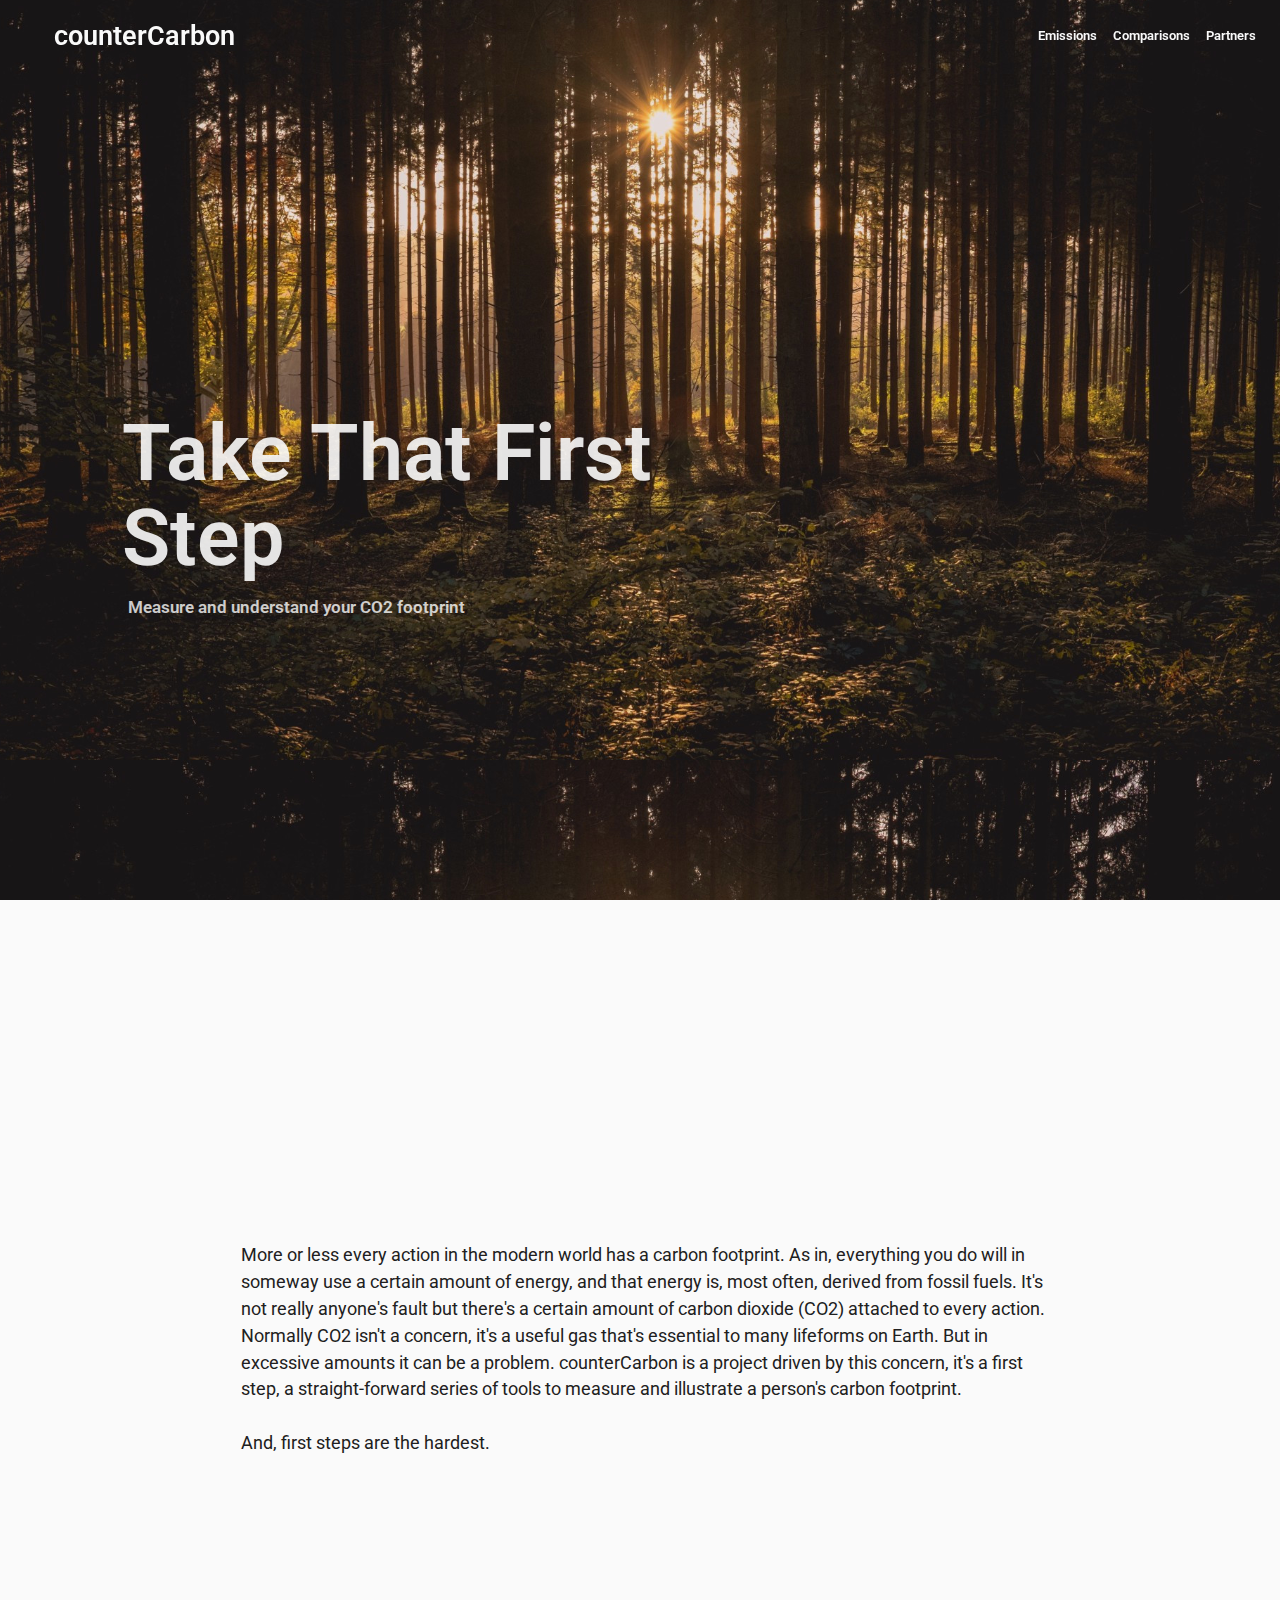
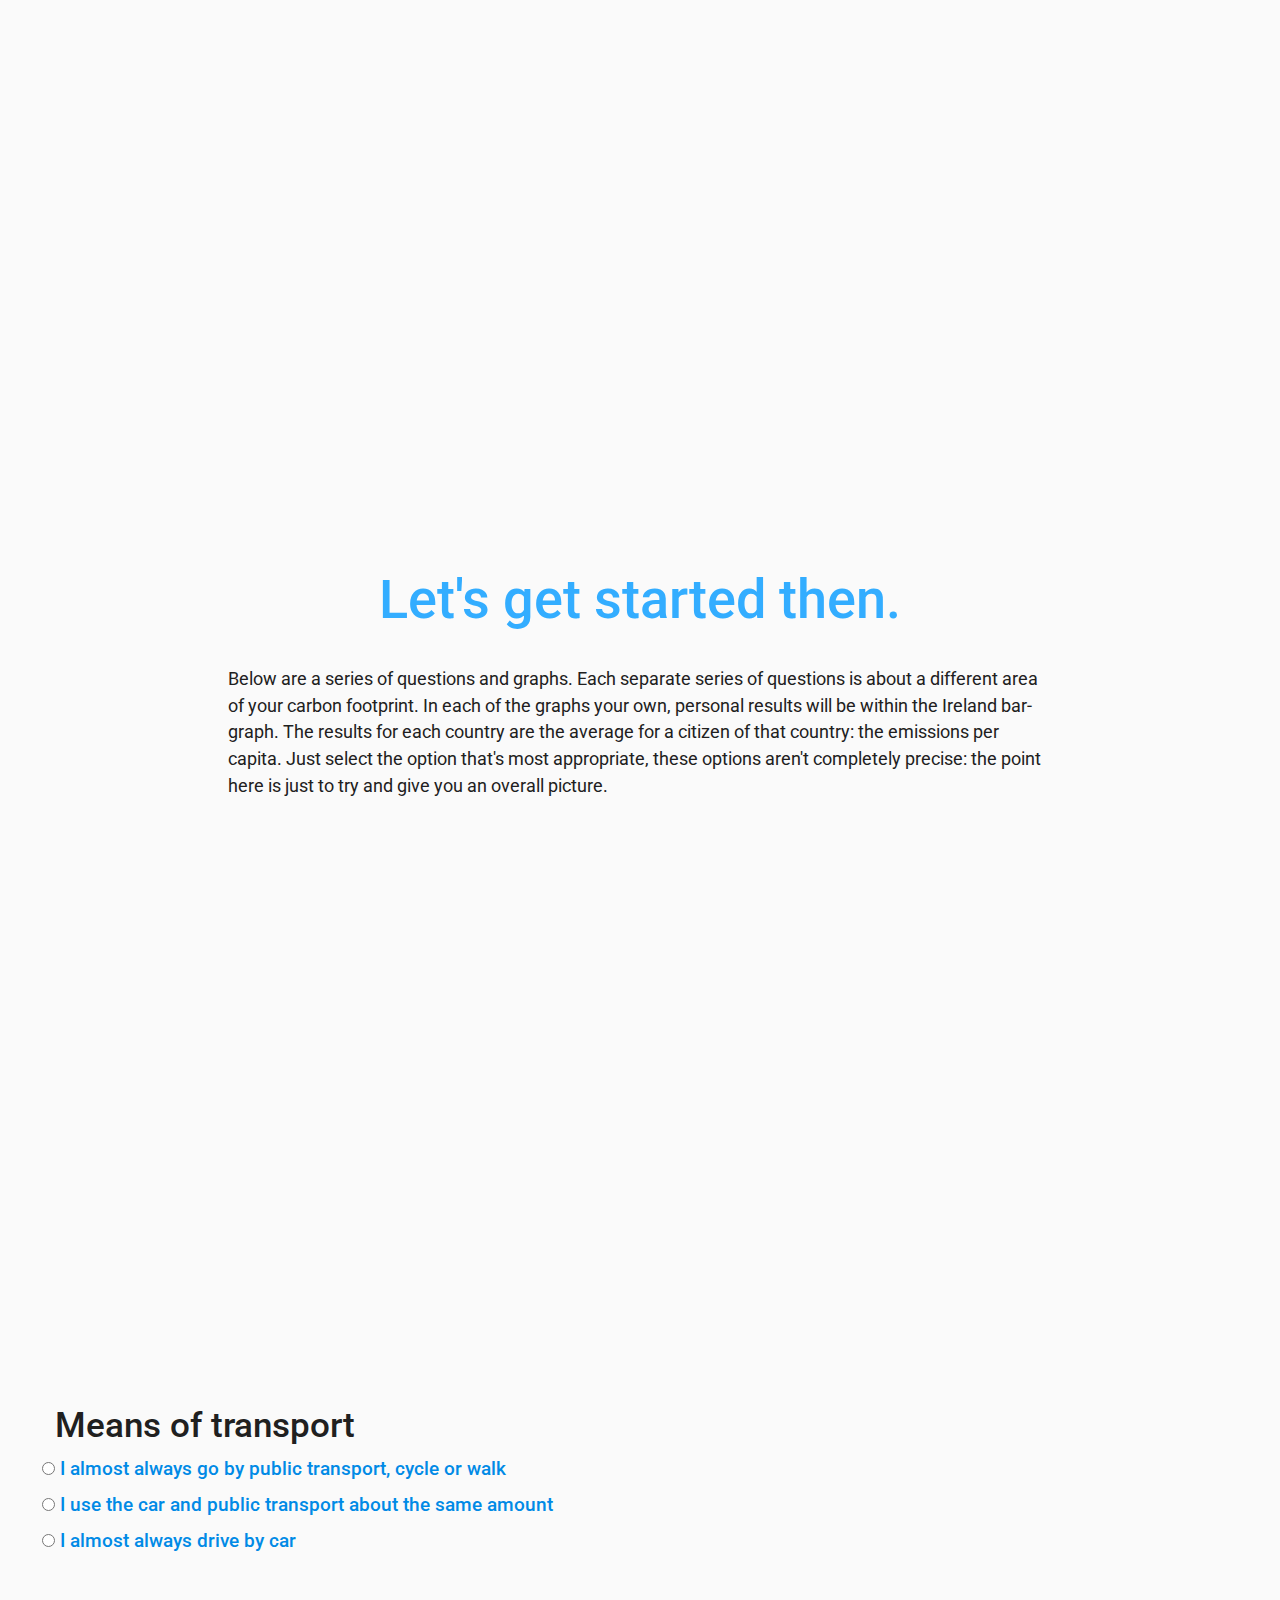
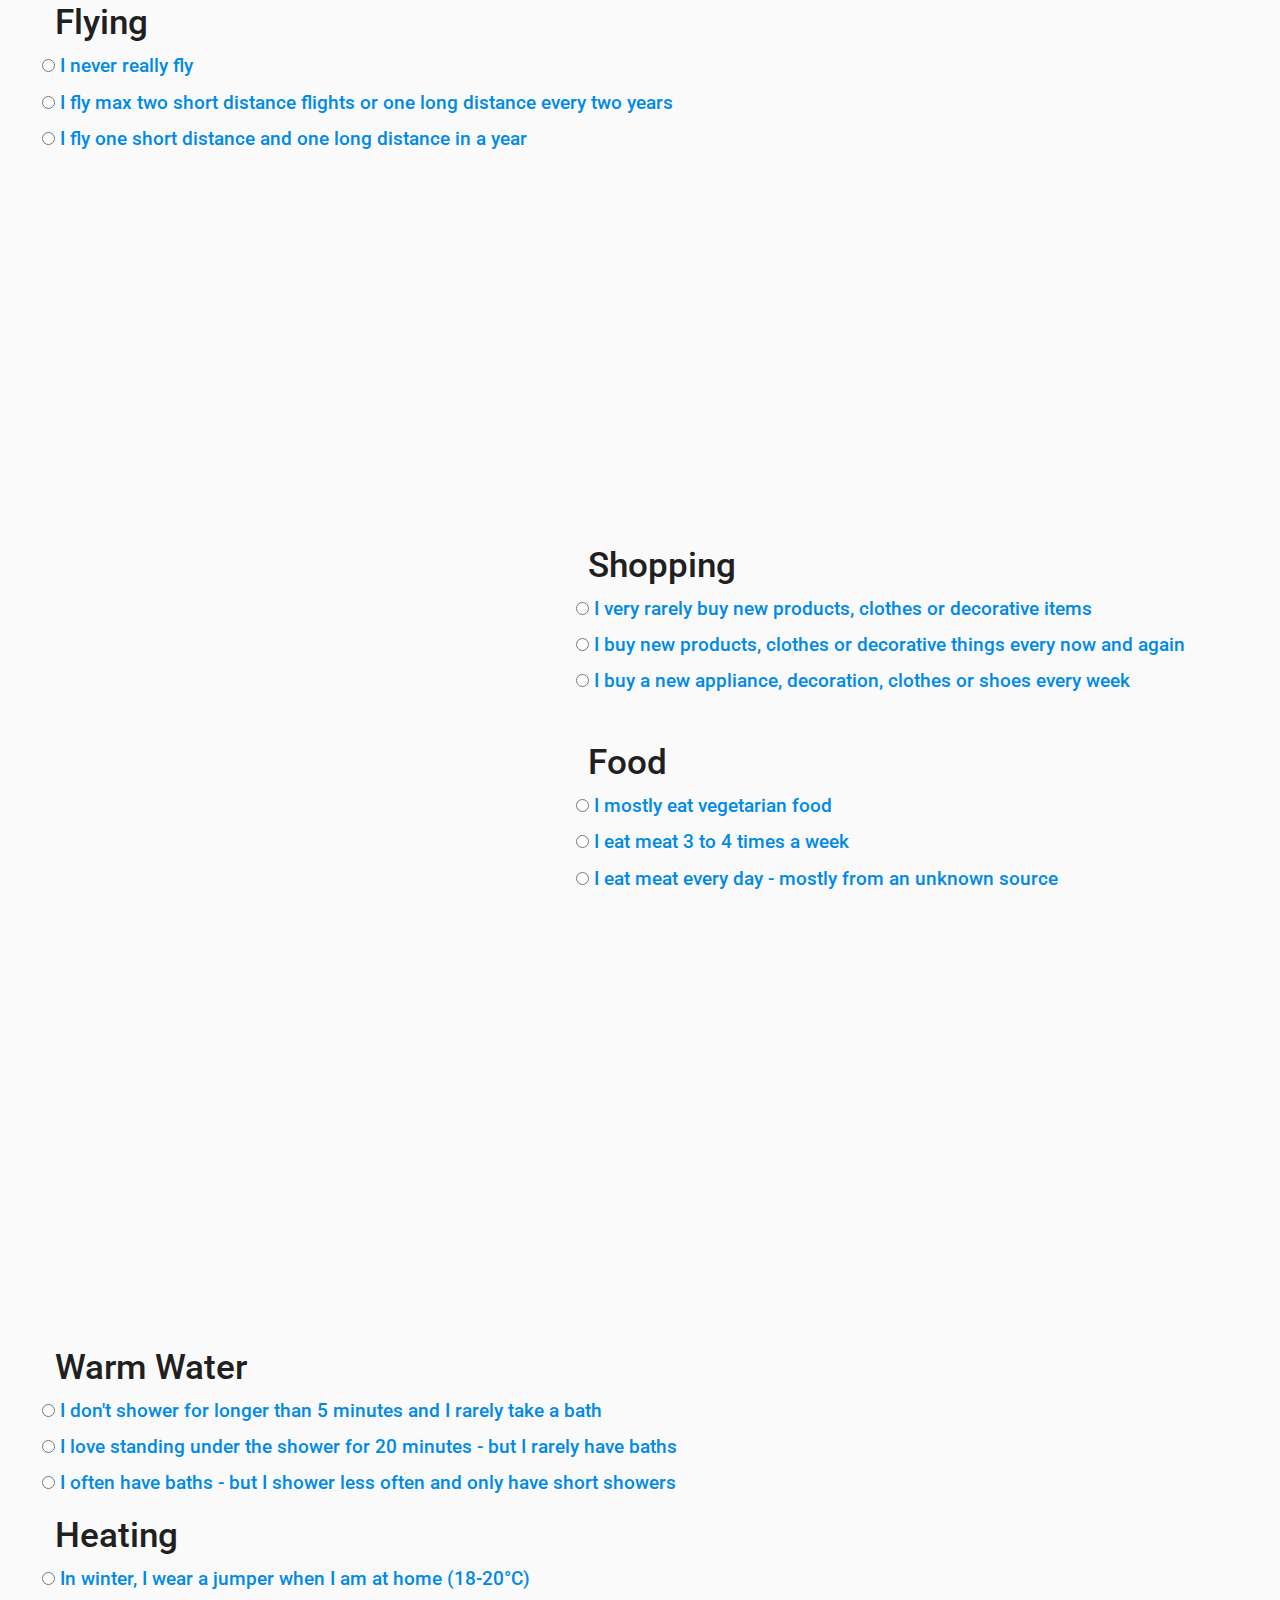
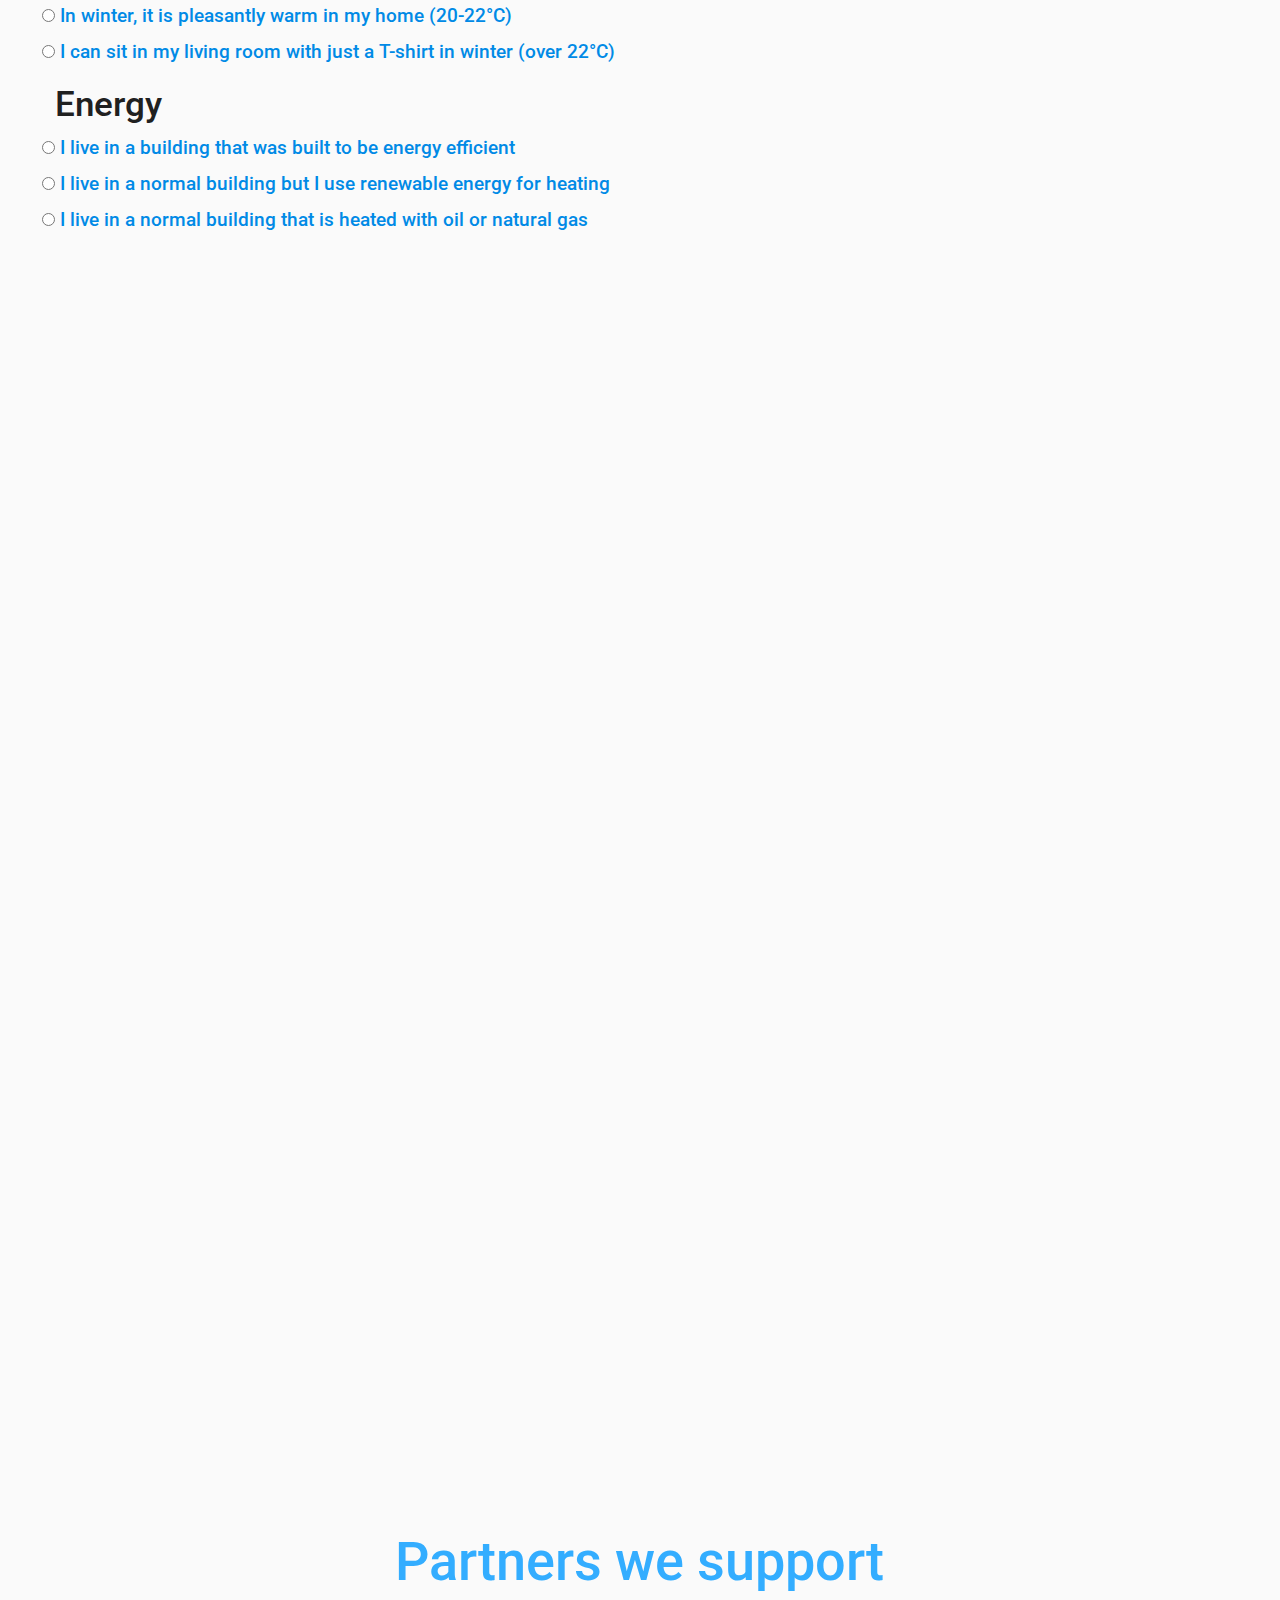
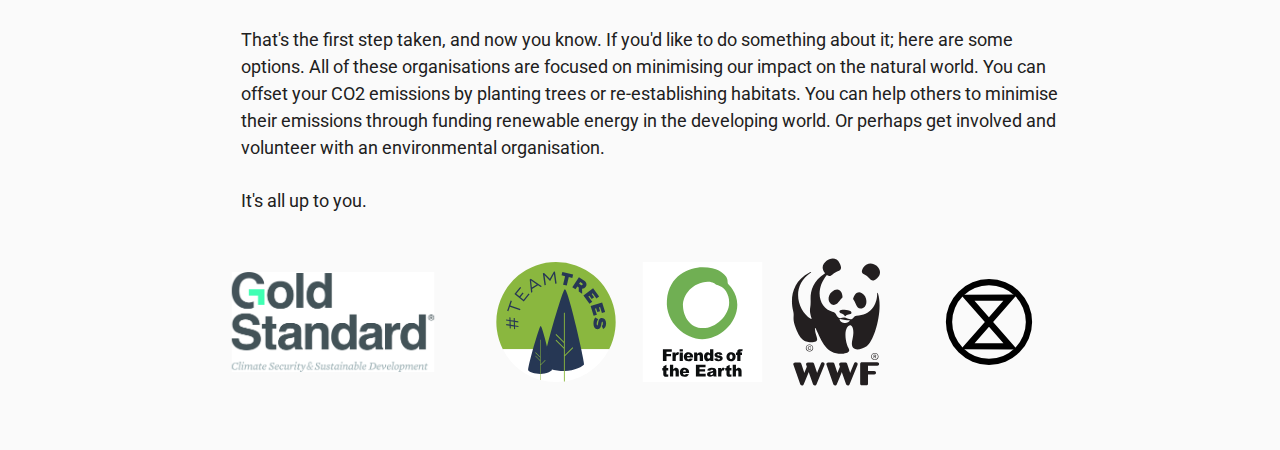
<file: index.html>
<!DOCTYPE html>
<html lang="en">

    <head>
        <meta charset="UTF-8">
        <meta name="viewport" content="width=device-width"/>
        <meta http-equiv="X-UA-Compatible" content="ie=edge">
        <link rel="stylesheet" href="main.css" type="text/css" />
        <link rel="stylesheet" href="https://stackpath.bootstrapcdn.com/bootstrap/4.3.1/css/bootstrap.min.css" integrity="sha384-ggOyR0iXCbMQv3Xipma34MD+dH/1fQ784/j6cY/iJTQUOhcWr7x9JvoRxT2MZw1T" crossorigin="anonymous">
        <link rel="stylesheet" href="https://use.fontawesome.com/releases/v5.7.0/css/all.css" integrity="sha384-lZN37f5QGtY3VHgisS14W3ExzMWZxybE1SJSEsQp9S+oqd12jhcu+A56Ebc1zFSJ" crossorigin="anonymous">
        <link rel="stylesheet" href="https://use.fontawesome.com/releases/v5.7.2/css/all.css" integrity="sha384-fnmOCqbTlWIlj8LyTjo7mOUStjsKC4pOpQbqyi7RrhN7udi9RwhKkMHpvLbHG9Sr" crossorigin="anonymous">
        <link rel="icon" href="images/favicon-32x32.png" sizes="32x32" type="image/png">

        <title>counterCarbon</title>

        <script src="https://code.highcharts.com/highcharts.js"></script>
        <script src="https://code.highcharts.com/highcharts-more.js"></script>
        <script src="https://code.highcharts.com/modules/data.js"></script>
        <script src="https://code.highcharts.com/modules/exporting.js"></script>
        <script src="https://code.highcharts.com/modules/export-data.js"></script>
        <script src="https://code.highcharts.com/modules/accessibility.js"></script>
        <script src="https://code.jquery.com/jquery-3.4.1.min.js" integrity="sha256-CSXorXvZcTkaix6Yvo6HppcZGetbYMGWSFlBw8HfCJo=" crossorigin="anonymous"></script>
        <script src="https://cdnjs.cloudflare.com/ajax/libs/popper.js/1.11.0/umd/popper.min.js" integrity="sha384-b/U6ypiBEHpOf/4+1nzFpr53nxSS+GLCkfwBdFNTxtclqqenISfwAzpKaMNFNmj4" crossorigin="anonymous"></script>
        <script src="https://maxcdn.bootstrapcdn.com/bootstrap/4.3.1/js/bootstrap.min.js"></script>
        <script src="https://cdnjs.cloudflare.com/ajax/libs/popper.js/1.14.7/umd/popper.min.js" integrity="sha384-UO2eT0CpHqdSJQ6hJty5KVphtPhzWj9WO1clHTMGa3JDZwrnQq4sF86dIHNDz0W1" crossorigin="anonymous"></script>

        <script type="text/javascript" src="javascript/graphs.js"></script>
        <script type="text/javascript" src="javascript/jquery.js"></script>
    </head>

    <body style="background-color:#fafafa">
        <nav class="row navbar fixed-top navbar-expand-sm pt-3">
            <a class="col-6 col-md-7 col-lg-8 navbar-title" href="#aboutUs-box">counterCarbon</a>
            <button class="navbar-toggler" type="button" data-toggle="collapse" data-target="#navbarNav">
                <span class="navbar-toggler-icon pt-1"><i class="fas fa-bars"></i><span>
            </button>
            <div class="col-6 col-md-5 col-lg-4 collapse navbar-collapse ml-auto" id="navbarNav">
                <ul class="navbar-nav ml-auto">
                    <li class="nav-item ml-auto">
                        <a class="nav-link active" href="#navLink1">Emissions</a>
                    </li>
                    <li class="nav-item ml-auto">
                        <a class="nav-link" href="#navLink2">Comparisons</a>
                    </li>
                    <li class="nav-item ml-auto">
                        <a class="nav-link" href="#navLink3">Partners</a>
                    </li>
                </ul>
            </div>
        </nav>

        <section>
            <div class="container-fluid">
                <div class="row landing-box">

                    <div class="offset-md-1 col-md-9 top-line">
                        <p>Take That First<br>Step</p>
                    </div>
                    <div class="offset-md-1 col-md-9 bottom-line">
                        <p>Measure and understand your CO2 footprint</p>
                    </div>
                </div>
            </div>
            <div id="background-image"></div>
        </section>

        <section>
            <div class="container-fluid" id="aboutUs-box">
                <div class="row">
                    <div class="col-12 offset-sm-2 col-sm-8" id="aboutUs">
                        <p>More or less every action in the modern world has a carbon footprint. As in, everything you do will in someway use a certain amount of energy, and that energy is, most often, derived from fossil fuels. It's not really anyone's fault
                            but there's a certain amount of carbon dioxide (CO2) attached to every action. Normally CO2 isn't a concern, it's a useful gas that's essential to many lifeforms on Earth. But in excessive amounts it can be a problem. counterCarbon
                            is a project driven by this concern, it's a first step, a straight-forward series of tools to measure and illustrate a person's carbon footprint.
                            <br><br> And, first steps are the hardest. </p>
                    </div>
                </div>
            </div>
        </section>

        <section>
            <div class="container-fluid" id="introBox">
                    <div class="row">
                        <div class="col-12 offset-sm-2 col-sm-8">
                            <p class="getting-started">Let's get started then.</p>
                            <p class="text-below"> Below are a series of questions and graphs. Each separate series of questions is about a different area of your carbon footprint. In each of the graphs your own, personal results will be within the Ireland bar-graph. The results
                                for each country are the average for a citizen of that country: the emissions per capita. Just select the option that's most appropriate, these options aren't completely precise: the point here is just to try and give you an
                                overall picture.</p>
                        </div>
                    </div>
                </div>
            </div>
        </section>

        <section>
            <div id="quizBox">
                <div class="container-fluid">
                    <div class="row" id="mobilityBox">
                        <div class="col-12 col-sm-7 ind-quizBox">
                            
                            <div class="" id="meansTransport">
                                <ul>
                                    <p id="boxTitle">Means of transport</p>
                                    <label for="question-means-A"><input type="radio" id="question-means-A" name="testA" value="0.4" />
                                        I almost always go by public transport, cycle or walk</label><br>
                                    <label for="question-means-B"><input type="radio" id="question-means-B" name="testA" value="1.0"  />
                                        I use the car and public transport about the same amount</label><div id="navLink1"></div>
                                    <label for="question-means-C"><input type="radio" id="question-means-C" name="testA" value="1.8" />
                                        I almost always drive by car</label><br>
                                </ul>
                            </div>
                            <div class="" id="flying">
                                <ul>
                                    <p id="boxTitle">Flying</p>
                                    <label for="question-flying-A"><input type="radio" id="question-flying-A" name="testB" value="0.2" />
                                        I never really fly</label><br>
                                    <label for="question-flying-B"><input type="radio" id="question-flying-B" name="testB" value="0.9" />
                                        I fly max two short distance flights or one long distance every two years</label><br>
                                    <label for="question-flying-C"><input type="radio" id="question-flying-C" name="testB" value="4.5" />
                                        I fly one short distance and one long distance in a year</label><br>
                                </ul>
                            </div>
                        </div>
                        <div class="col-12 col-sm-5" id="graphMobility"></div>
                    </div>
                    <div class="row foodBoth">
                        <div class="col-12 col-sm-7 order-1 order-sm-2 ind-quizBox" id="foodBox">
                            <div class="" id="shopping">
                                <ul><p id="boxTitle">Shopping</p>
                                    <label for="question-shopping-A"><input type="radio" id="question-shopping-A" name="testC" value="0.2" />
                                        I very rarely buy new products, clothes or decorative items</label><br>
                                    <label for="question-shopping-B"><input type="radio" id="question-shopping-B" name="testC" value="0.4" />
                                        I buy new products, clothes or decorative things every now and again</label><br>
                                    <label for="question-shopping-C"><input type="radio" id="question-shopping-C" name="testC" value="0.9" />
                                        I buy a new appliance, decoration, clothes or shoes every week</label><br>
                                </ul>
                            </div>
                            <div class="" id="food">
                                <ul><p id="boxTitle">Food</p>
                                    <label for="question-food-A"><input type="radio" id="question-food-A" name="testD" value="0.8" />
                                        I mostly eat vegetarian food</label><br>
                                    <label for="question-food-B"><input type="radio" id="question-food-B" name="testD" value="1.9" />
                                        I eat meat 3 to 4 times a week</label><br>
                                    <label for="question-food-C"><input type="radio" id="question-food-C" name="testD" value="2.6" />
                                        I eat meat every day - mostly from an unknown source</label><br>
                                </ul>
                            </div>
                        </div>
                        <div class="col-12 col-sm-5 order-2 order-sm-1" id="graphFood"></div>
                    </div>
                    <div class="row houseBoth">
                        <div class="col-12 col-sm-7 ind-quizBox" id="householdBox">
                            <div class="" id="warmWater">
                                <ul><p id="boxTitle">Warm Water</p>
                                    <label for="question-warmWater-A"><input type="radio" id="question-warmWater-A" name="testE" value="0.1" />
                                        I don't shower for longer than 5 minutes and I rarely take a bath</label><br>
                                    <label for="question-warmWater-B"><input type="radio" id="question-warmWater-B" name="testE" value="0.3" />
                                        I love standing under the shower for 20 minutes - but I rarely have baths</label><br>
                                    <label for="question-warmWater-C"><input type="radio" id="question-warmWater-C" name="testE" value="0.7" />
                                        I often have baths - but I shower less often and only have short showers</label><br>
                                </ul>
                            </div>
                            <div class="" id="heating">
                                <ul><p id="boxTitle">Heating</p>
                                    <label for="question-heating-A"><input type="radio" id="question-heating-A" name="testF" value="0.2" />
                                        In winter, I wear a jumper when I am at home (18-20°C)</label><br>
                                    <label for="question-heating-B"><input type="radio" id="question-heating-B" name="testF" value="0.5" />
                                        In winter, it is pleasantly warm in my home (20-22°C)</label><br>
                                    <label for="question-heating-C"><input type="radio" id="question-heating-C" name="testF" value="0.9" />
                                        I can sit in my living room with just a T-shirt in winter (over 22°C)</label><br>
                                </ul>
                            </div>
                            <div class="" id="energy">
                                <ul><p id="boxTitle">Energy</p>
                                    <label for="question-energy-A"><input type="radio" id="question-energy-A" name="testG" value="0.2" />
                                        I live in a building that was built to be energy efficient</label><br>
                                    <label for="question-energy-B"><input type="radio" id="question-energy-B" name="testG" value="0.7" />
                                        I live in a normal building but I use renewable energy for heating</label><br>
                                    <label for="question-energy-C"><input type="radio" id="question-energy-C" name="testG" value="1.6" />
                                        I live in a normal building that is heated with oil or natural gas</label><br>
                                </ul>
                            </div>
                        </div>
                        <div class="col-12 col-sm-5" id="graphHousehold"></div>
                    </div>
                </div>
            </div>
        </section>

        <section>
            <div class="container-fluid">
                <div class="row" id="displayBox">
                    <div class= "col-12 col-md-6" id="circlePie"></div>
                    <div id="navLink2"></div>
                    <div class= "col-12 col-md-6" id="windRose"></div>
                </div>
            </div>
        </section>

        <footer>
            <div class="container-fluid" id="partnersBox">
                <div class="row">
                        <div class="col-12 offset-sm-2 col-sm-8" id="navLink3">
                            <p class="titlePartners text-center"> Partners we support </p>
                            <p class="textPartners"> That's the first step taken, and now you know. If you'd like to do something about it; here are some options. All of these organisations are focused on minimising our impact on the natural world. You can offset your CO2 emissions by
                                planting trees or re-establishing habitats. You can help others to minimise their emissions through funding renewable energy in the developing world. Or perhaps get involved and volunteer with an environmental organisation. <br><br>                        It's all up to you. </p>
                        </div>
                        <ul class="offset-1 col-10 list-inline partners-links" id="partnersBar">
                            <li class="list-inline-item goldStandard">
                                <a target="_blank" href="https://www.goldstandard.org/">
                                    <img src="images/GS_Logo_Stacked.svg" alt="Gold Standard Logo" height="100"width="200"/>
                                </a>
                            </li>
                            <li class="list-inline-item teamtrees">
                                <a target="_blank" href="https://teamtrees.org/">
                                    <img src="images/teamTrees1.svg" alt="#TeamTrees Logo" height="120"width="110"/>
                                </a>
                            </li>
                            <li class="list-inline-item foe">
                                <a target="_blank" href="https://www.foe.ie/climatechange/">
                                    <img src="images/friends-of-the-earth.svg" alt="Green Economy Foundation Logo" height="120"width="150"/>
                                </a>
                            </li>
                            <li class="list-inline-item wwf">
                                <a target="_blank" href="https://www.wwf.org.uk/what-we-do">
                                    <img src="images/wwf1.svg" alt="WWF Logo" height="120"width="80"/>
                                </a>
                            </li>
                            <li class="list-inline-item extinction">
                                <a target="_blank" href="https://rebellion.earth/the-truth/">
                                    <img src="images/Extinction_Symbol.svg" alt="Extinction Rebellion Logo" height="120"width="100"/>
                                </a>
                            </li>
                        </ul>
                    </div>
                </div>
            </div>
        </footer>
    </body>
</html>
</file>
<file: main.css>
@import url('https://fonts.googleapis.com/css?family=Big Shoulders Display:100,200,300,400,500,600,700|Fjalla One:100,200,300,400,500,600,700|Roboto:100,200,300,400,500,600,700|Roboto Condensed:100,200,300,400,500,600,700|Exo:100,200,300,400,500,600,700');
@import url('https://fonts.googleapis.com/css?family=Roboto+Slab&display=swap');




body {
  width: 100%;
  height: 100%;
  margin: 0vw;
  padding: 0vw;
  overflow-x: hidden;
  background-color: #fafafa;   
}

/*------------------------------- Nav Bar ---------------------------------*/

.navbar {
  font-family: "Roboto";
  background-color: transparent;
  margin-bottom: -12vh;
}

  nav a,nav a:hover,nav a:visited,nav a:link,nav a:active {
  color: #fafafa;
  text-decoration: none!important;
}

 .navbar-title {
  font-size: 3vw;
  font-weight: 600;
  color: #fafafa;
  margin-bottom: 0;
  padding-left: 4vw;
}

.navbar-nav {
  font-size:  1.5vw;
  font-weight: 600;
  color: #fafafa;
}

#navLink0 {
  top: 24vh;
  position: relative ;
}

#navLink1 {
  top: -37vh;
  position: relative ;
}

#navLink2 {
  top: -10vh;
  position: relative ;
}

#navLink3 {
  top: 15vh;
  position: relative ;
}

.navbar-toggler:focus {
    outline: none!important;
}

  span {
  color: #fafafa;
}

/*------------------------------- Background & Landing page---------------------------------*/

#background-image{
  width: 100%;
  height: 105vh;
  animation: breath 18s ease-in-out alternate infinite;
  background: url("images/LrgMaybeBetter-fixed.jpg");
  background-size: cover;
  background-attachment: fixed;
}

@keyframes breath {
  from { 
    transform: scale(1.0);
  }
  to {
    transform: scale(1.10)
  }
}

.landing-box {
  position: absolute;
  top: 40vh;
  max-height: 60vh;
  min-width: 100%; 
  color: #fafafa;
  font-family: "Roboto";
  font-weight: 600;
  z-index: 1;
}

.top-line {
  position: absolute;
  font-size: 9vw;
  line-height: 10vw;
  opacity: .9;
}

.bottom-line {
  position: absolute;
  font-size: 2vw;
  opacity: .8;
}

.visible {
    visibility: visible;
    opacity: 1;
    transition: opacity .35s linear, color .5s; 
}
.hidden {
    visibility: hidden;
    opacity: 0;
    transition: visibility .50s, opacity .50s linear, color .5s;
}

/*------------------------------- About Us / Mobility Section  ---------------------------------*/

#aboutUs-box {
  position: relative;
  height: 100vh;
  min-width: 100vw;
  background-size: cover;
  z-index: 1;
}

#aboutUs {
  position: relative;
  top: 33vh;
  color: #202020;
  font-family:"Roboto";
  font-weight: 400;
  font-size: 2vw;
}

#introBox {
  padding-top: 20vh;
  min-height: 100vh;
  min-width: 100vw;
}

.getting-started {
  position: relative;
  color: #33adff;
  font-family:"Roboto";
  font-weight: 500;
  font-size: 6vw;
}

.text-below {
  position: relative;
  color: #202020;
  font-family:"Roboto";
  font-weight: 400;
  font-size: 2vw; 
}

#quizBox {
  position: relative;
  min-width: 100vw;
  background-size: cover;
  z-index: 1;
  color: #008ae6;
  font-family:"Roboto";
  font-weight: 500;
  font-size: 2vw;
}

.ind-quizBox {
  padding: 7vh 2vw;
  line-height: 3vh;
}

#boxTitle {
  color: #202020;
  font-weight: 500;
  font-size: 3vw;
  padding-top: 3.2vh ;
  padding-bottom: 0vh;
}

#graphMobility {
  top: 2vh;
  position: relative;
  height: 55vh;
}



/*------------------------------- Question Sections / Comparison Graphs  ---------------------------------*/

.foodBoth {
  padding-top: 7vh;
}

#graphFood {
  top: 2vh;
  position: relative;
  height: 55vh;
  width: 0vw;
}

.houseBoth {
  padding-top: 10vh;
}

#householdBox #boxTitle {
  padding-top: 0vh;
}

#graphHousehold {
  top: 10.5vh;
  position: relative;
  height: 57vh;
  width: 0vw;
}

#displayBox{
  min-height: 70vh;
  min-width: 100vw;
}

#circlePie {
  top: 8vh;
  height: 65vh;
}

#windRose {
  top: 2vh;
  height: 75vh;
  margin-bottom: 2vh;
}



/*------------------------------------ Partners Section --------------------------------------*/

#partnersBox {
  position: relative;
  max-height: 100vw;
  min-width: 100vw;
  font-family:"Roboto";
  background-size: cover;
  z-index: 1;
}

.titlePartners {
  position: relative;
  color: #33adff;
  font-weight: 500;
  font-size: 6vw;  
}

.textPartners {
  position: relative;
  color: #202020;
  font-weight: 400;
  font-size: 2vw;
}

#partnersBar {
  max-width: 100%;
  position: relative;
  top: 5vh;
  padding-bottom: 5vw;
}

.list-inline-item {
  position: relative;
}

.foe {
  margin-left: -1vw;
}

.wwf {
  margin-left: -1vw;
}



/*------------------------------------ Media Queries --------------------------------------*/


@media only screen and (max-width:3000px) {
  
  .navbar-title {
  left: 3vw;
  font-size: 2.1vw;
}

  .navbar-nav {
  font-size:  1.05vw;
}

  #background-image{
  height: 105vh;
  background-position:-10px -140px;
}

  .top-line {
  top: 4vw;
  font-size: 6.2vw;
  line-height: 6.6vw;
}

  .bottom-line {
  left: .5vw;
  top: 4vw;
  margin-top: 0vh;
  font-size: 1.3vw;
}

  #aboutUs-box {
  height: 100vh;
}

  #aboutUs {
  left: 1vw;
  max-width: 75%;
  font-size: 1.4vw;
}

  #introBox {
  min-height: 100vh;
}

  .getting-started {
  top: 15vh;
  text-align: center;
  left: 0vw;
  font-size: 4.2vw;
}

  .text-below {
  top: 15vh;
  left: 0vw;
  font-size: 1.4vw;
  padding-top: 1vh;
}

  #quizBox {
  font-size: 1.5vw;
}

  .ind-quizBox {
  padding: 5vh 2vw;
  line-height: 2.2vw;
}

  #boxTitle {
  text-indent: 0vw;
  font-size: 2.7vw;
}

  #mobilityBox {
   padding: 15vw 0vw;   
}

  #graphMobility {
  left: -1vw;
  top: 2vw;
  height: 35vw;
}

  label {
  text-indent: -1vw;
}

  .foodBoth {
   padding-bottom: 20vw;   
}

  #graphFood {
  left: 1vw;
  top: 1vw;
  height: 33vw; 
}

  .houseBoth {
   padding-bottom: 15vw;   
  }

  #graphHousehold {
  left: 1vw;
  top: 1vw;
  height: 44vw; 
}

  #windRose {
  left: -3vw;
}

  .titlePartners {
  top: 22vh;
  left: 0vw;
  font-size: 4.2vw;
}

  .textPartners {
  top: 22vh;
  left: 1vw;
  font-size: 1.4vw;
  padding-top: 1vh;
}

  #partnersBar {
  max-width: 95%;
  top: 40vh;
  left: 5.5vw;
}

  .goldStandard img{
  width: 22vw;
  padding-right: -1vw;
}

  .teamtrees img{
  width: 11vw;
  padding-right: -1vw;
}

  .foe img{
  width: 12vw;
  padding-right: -1vw;
}

  .wwf img{
  width: 8vw;
  height: 10vw;
  padding-left: 1vw;
}

  .extinction img{
  width: 11vw;
  padding-left: 4vw;
}
}


@media only screen and (max-width:1200px) {
  
.navbar-title {
  font-size: 2.5vw;
  left: 2.5vw;
}

.navbar-nav {
  font-size: 1.2vw;
}

#background-image{
  height: 105vh;
  background-position:-150px -100px;
}

  .top-line {
  font-size: 6vw;
  line-height: 6.5vw;
}

  .bottom-line {
  margin-top: -0.7vh;
  font-size: 1.6vw;
}

  #aboutUs-box {
  height: 100vh;
}

  #aboutUs {
  left: 1vw;
  max-width: 75%;
  font-size: 1.5vw;
}

  #introBox {
  min-height: 100vh;
}

  .getting-started {
  top: 15vh;
  text-align: center;
  left: 1vw;
  font-size: 4.5vw;
}

  .text-below {
  top: 15vh;
  left: 1vw;
  font-size: 1.5vw;
  padding-top: 1vh;
}

  #quizBox {
  font-size: 1.6vw;
}

  .ind-quizBox {
  padding: 5vh 2vw;
  line-height: 3.2vw;
}

  #boxTitle {
  text-indent: -1vw;
  font-size: 3vw;
}

  #mobilityBox {
   padding-top: 7.5vw;
   padding-bottom: 15vw; 
}

  #graphMobility {
  left: -1vw;
  top: 7vw;
  height: 45vw;
}

  label {
  text-indent: -1vw;
}

  .foodBoth {
   padding-bottom: 15vw;   
}

  #graphFood {
  left: 1vw;
  top: 8vw;
  height: 40vw; 
}

  .houseBoth {
   padding-bottom: 15vw;   
  }

  #graphHousehold {
  left: 1vw;
  top: 7vw;
  height: 55vw; 
}

  .titlePartners {
  top: 0vw;
  left: 0vw;
  font-size: 4.5vw;
}

  .textPartners {
  top: 0vw;
  left: 3vw;
  font-size: 1.5vw;
  padding-top: 1vh;
}

  #partnersBar {
  max-width: 95%;
  top: 15vw;
  left: 9vw;
}

  .goldStandard img{
  width: 20vw;
  padding-right: -1vw;
}

  .teamtrees img{
  width: 11vw;
  padding-right: -1vw;
}

  .foe img{
  width: 12vw;
  padding-right: -1vw;
}

  .wwf img{
  width: 9vw;
  height: 12vw;
  padding-right: -1vw;
}

  .extinction img{
  width: 11vw;
  padding-right: -1vw;
} 
} 

@media only screen and (max-width:995px) {
  
 .navbar-title {
  font-size: 2.7vw;
  left: 3vw;
}

 .navbar-nav {
  font-size: 1.5vw;
}
  
  #background-image{
  height: 105vh;
  background-position:-150px -100px;
}

  .top-line {
  font-size: 8vw;
  line-height: 8.5vw;
}

  .bottom-line {
  margin-top: 0vh;
  font-size: 1.7vw;
}

  #aboutUs-box {
  height: 80vw;
}

  #aboutUs {
  left: 1vw;
  max-width: 75%;
  font-size: 2.2vw;
}

  #introBox {
  height: 80vw;
}

  .getting-started {
  top: 15vw;
  text-align: center;
  left: 1vw;
  font-size: 5vw;
}

  .text-below {
  top: 15vw;
  left: 1vw;
  font-size: 2.2vw;
  padding-top: 1vh;
}

  #quizBox {
  font-size: 2vw;
}

  .ind-quizBox {
  padding: 5vh 2vw;
  line-height: 3.2vw;
}

  #boxTitle {
  text-indent: -2vw;
  font-size: 3.8vw;
}

  #mobilityBox {
   padding: 15vw 0vw;   
}

  #graphMobility {
  left: -1vw;
  top: 6vh;
  height: 54vh;
}

  label {
  text-indent: -3vw;
}

  .foodBoth {
   padding-bottom: 10vw;   
}

  #graphFood {
  left: 1vw;
  top: 6vh;
  height: 57vh; 
}

  .houseBoth {
   padding-bottom: 15vw;   
  }

  #graphHousehold {
  left: 1vw;
  top: 10vw;
  height: 63vw; 
}

  .titlePartners {
  top: 1vw;
  left: 0vw;
  font-size: 6vw;
}

  .textPartners {
  top: 1vw;
  left: 3vw;
  font-size: 2.2vw;
  padding-top: 1vh;
}

  #partnersBar {
  max-width: 95%;
  top: 20vw;
  left: 8.5vw;
}

  .goldStandard img{
  width: 20vw;
  padding-right: -1vw;
}

  .teamtrees img{
  width: 11vw;
  padding-right: -1vw;
}

  .foe img{
  width: 12vw;
  padding-right: -1vw;
}

  .wwf img{
  width: 11vw;
  height: 14vw;
  padding-right: -2vw;
}

  .extinction img{
  width: 12vw;
  padding-right: 0vw;
} 

}


@media only screen and (max-width:770px) {
  
  .navbar-title {
  font-size: 3vw;
}

  .navbar-nav {
  font-size:  1.5vw;
}
  
  #background-image{
  height: 105vh;
  background-position:-150px -100px;
}

  .top-line {
  left: 3vw ;
  font-size: 8vw;
  line-height: 8vw;
}

  .bottom-line {
  left: 3vw ;
  margin-top: -1.5vh;
  font-size: 2vw;
}

  #aboutUs-box {
  height: 100vh;
}

  #aboutUs {
  left: 1vw;
  max-width: 75%;
  font-size: 2.3vw;
}

  #introBox {
  min-height: 100vh;
}

  .getting-started {
  top: 15vh;
  left: 1vw;
  font-size: 6vw;
}

  .text-below {
  top: 15vh;
  left: 1vw;
  font-size: 2.3vw;
  padding-top: 1vh;
}

  #quizBox {
  font-size: 2.5vw;
}

  .ind-quizBox {
  padding: 5vh 2vw;
  line-height: 3.2vw;
}

  #boxTitle {
  text-indent: -2vw;
  font-size: 4.5vw;
}

  #mobilityBox {
   padding: 18vw 0vw;   
}

  #graphMobility {
  left: -1vw;
  top: 11vw;
  height: 60vw;
}

  label {
  text-indent: -4vw;
}

  .foodBoth {
   padding-bottom: 15vw;   
}

  #graphFood {
  left: 1vw;
  top: 11vw;
  height: 55vw; 
}

  .houseBoth {
   padding-bottom: 15vw;   
  }

  #graphHousehold {
  left: 1vw;
  top: 14vw;
  height: 75vw; 
}

  #circlePie {
  padding-bottom: 7vw;
}

  #windRose {
  left: 1vw;
}

  .titlePartners {
  top: 12vh;
  left: 0vw;
  font-size: 5vw;
}

  .textPartners {
  top: 14vh;
  left: 3vw;
  font-size: 2.3vw;
  padding-top: 1vh;
}

  #partnersBar {
  max-width: 95%;
  top: 32vw;
  left: 8vw;
}

  .goldStandard img{
  width: 18vw;
  padding-right: -1vw;
}

  .teamtrees img{
  width: 10vw;
  padding-right: -1vw;
}

  .foe img{
  width: 11vw;
  padding-right: -1vw;
}

  .wwf img{
  width: 10vw;
  height: 13vw;
  padding-right: -2vw;
}

  .extinction img{
  width: 12vw;
  padding-right: -1vw;
}  
}

@media only screen and (max-width:577px) {
  
  .navbar-title {
  font-size: 3.5vw;
}
  
 .navbar-nav {
  font-size:  2.2vw;
} 

  #background-image{
  height: 105vh;
  background-position:-250px -100px;
}

  .top-line {
  font-size: 10vw;
  line-height: 11vw;
}

  .bottom-line {
  margin-top: -1.5vh;
  font-size: 2.7vw;
}

  #aboutUs-box {
  height: 100vh;
}

  #aboutUs {
  left: 14vw;
  max-width: 75%;
  font-size: 3vw;
}

  #introBox {
  min-height: 100vh;
}

  .getting-started {
  top: 15vh;
  left: 13.5vw;
  max-width: 75%;
  font-size: 7vw;
}

  .text-below {
  top: 15vh;
  left: 13.5vw;
  max-width: 75%;
  font-size: 3vw;
  padding-top: 1vh;
}

  #quizBox {
  font-size: 3.5vw;
}

  .ind-quizBox {
  padding: 5vh 2vw;
  line-height: 6vw;
}

  #boxTitle {
  text-indent: -2vw;
  font-size: 6vw;
}

  #mobilityBox {
   padding: 25vw 0vw;   
}

  #graphMobility {
  left: -3vw; 
}

  label {
  text-indent: -4vw;
}

  .foodBoth {
   padding-bottom: 25vw;   
}

  #graphFood {
  left: -3vw; 
}

  .houseBoth {
   padding-bottom: 15vw;   
  }

  #graphHousehold {
  top: -.1vh;
  left: -3vw; 
}

  #circlePie {
  padding-bottom: 7vw;
}

  #windRose {
  left: 1vw;
}

  .titlePartners {
  top: 10vw;
  left: 11vw;
  max-width: 75%;
  font-size: 7vw;
}

  .textPartners {
  top: 11vw;
  left: 13vw;
  max-width: 75%;
  font-size: 3vw;
  padding-top: 1vh;
}

  #partnersBar {
  max-width: 95%;
  top: 25vw;
  left: 2vw;
}

  .goldStandard img{
  width: 20vw;
  padding-right: -1vw;
}

  .teamtrees img{
  width: 11vw;
  padding-right: -1vw;
}

  .foe img{
  width: 12vw;
  padding-right: -1vw;
}

  .wwf img{
  width: 11vw;
  height: 14vw;
  padding-right: -1vw;
}

  .extinction img{
  width: 12vw;
  padding-right: -1vw;
} 
}


@media only screen and (max-width:410px) {
  
  .navbar-title {
  font-size: 4.5vw;
}

  .navbar-nav {
  font-size:  2.5vw;
}
  
  #background-image{
  height: 200vw;
  background-position:-275px -50px;
}

  .top-line {
  font-size: 10vw;
  line-height: 11vw;
}

  .bottom-line {
  margin-top: -1.5vh;
  font-size: 2.7vw;
}

  #aboutUs-box {
  height: 170vw;
}

  #aboutUs {
  left: 14vw;
  max-width: 75%;
  font-size: 3.5vw;
}

  #introBox {
  height: 170vw;
}

  .getting-started {
  top: 20vw;
  left: 13.5vw;
  max-width: 75%;
  font-size: 7vw;
}

  .text-below {
  top: 20vw;
  left: 13.5vw;
  max-width: 75%;
  font-size: 3.5vw;
  padding-top: 1vw;
}

  #quizBox {
  font-size: 4.5vw;
}

  .ind-quizBox {
  padding: 4vh 2vw;
  line-height: 6vw;
}

  #boxTitle {
  font-size: 7vw;
}

  #mobilityBox {
   padding-top: 10vw;  
   padding-bottom: 10vw;  
  }

  #graphMobility { 
  left: 1vw;
  height: 100vw;
  padding-right: 4vw;
}

  label {
  text-indent: -7vw;
}

  #graphFood {
  top: 1vw;
  height: 100vw;
  padding-right: 4vw; 
}

  .foodBoth {
   padding-bottom: 5vw;   
}
  
  #graphHousehold {
  top: 1vw;
  height: 110vw;
  padding-right: 4vw;
}

  .houseBoth {
   padding-bottom: 1vw;   
}

  #circlePie {
  top: 50vw;
  height: 95vw;
}

  #windRose {
  left: 0vw;
  top: 50vw;
  height: 90vw;
}

  .titlePartners {
  top: 40vw;
  left: 11vw;
  max-width: 75%;
  font-size: 7vw;
}

  .textPartners {
  top: 40vw;
  left: 13vw;
  max-width: 75%;
  font-size: 3.5vw;
  padding-top: 1vw;
}

  #partnersBar {
  max-width: 95%;
  top: 55vw;
  left: 6.5vw;
}

  .goldStandard img{
  width: 14vw;
  padding-right: -1vw;
}

  .teamtrees img{
  width: 9vw;
  padding-right: -1vw;
}

  .foe img{
  width: 10vw;
  padding-right: -1vw;
}

  .wwf img{
  width: 9vw;
  height: 10vw;
  padding-right: -1vw;
}

  .extinction img{
  width: 10vw;
  padding-right: -1vw;
  padding-left: 1vw;
}
}
</file>
